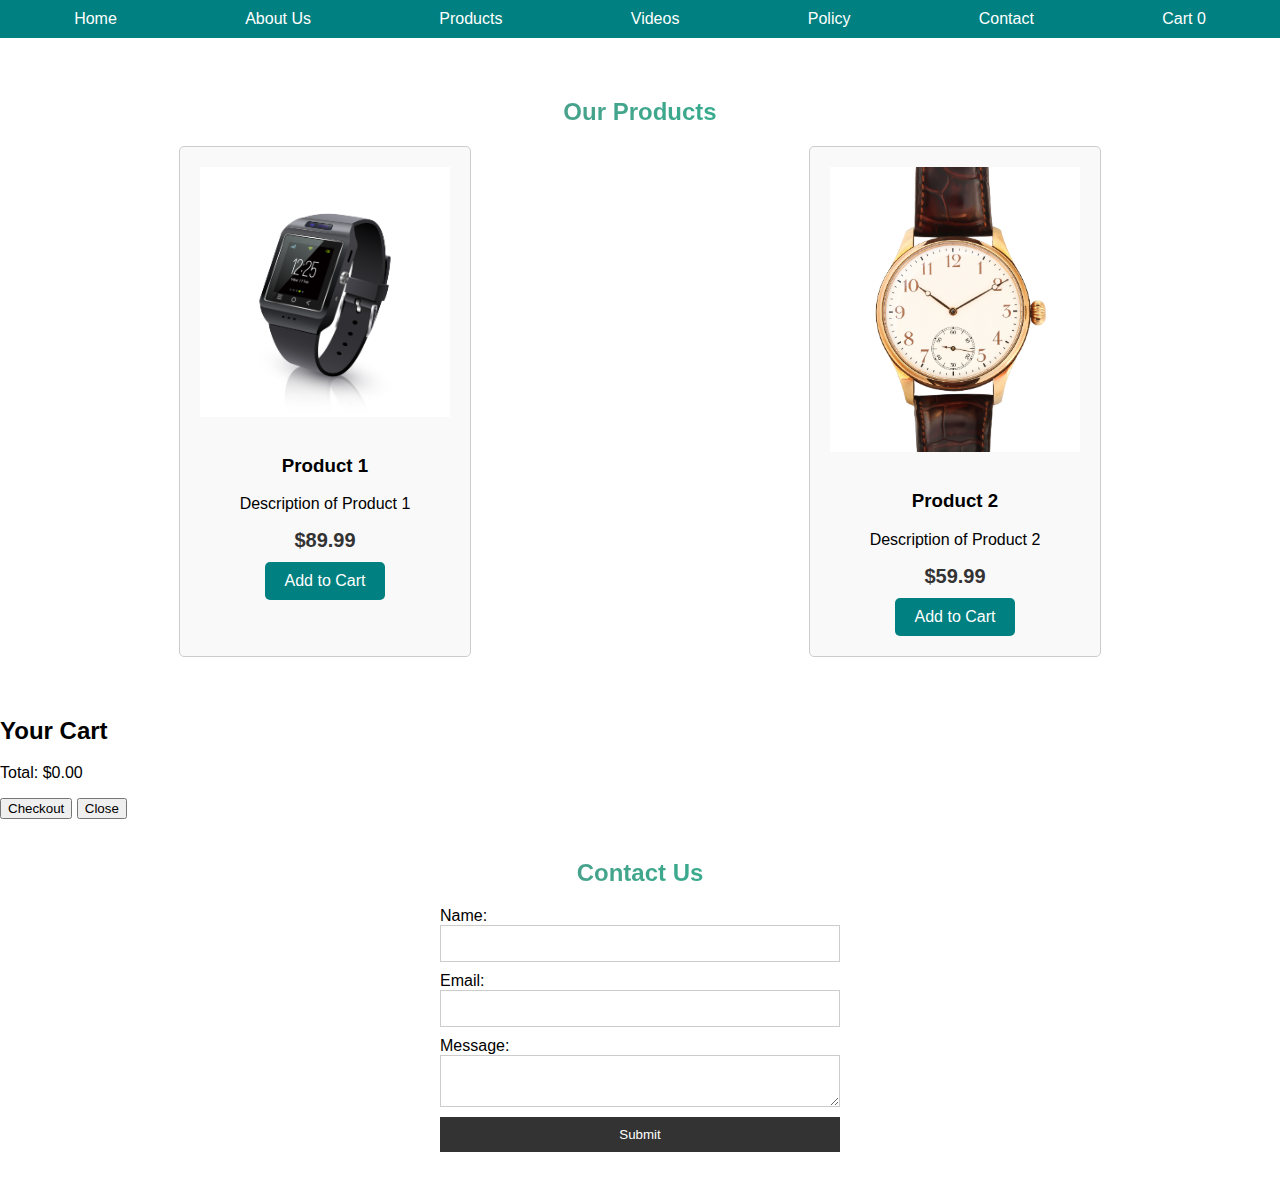
<file: index.html>
<!DOCTYPE html>
<html lang="en">
<head>
<!-- Start VWO Async SmartCode -->
<link rel="preconnect" href="https://dev.visualwebsiteoptimizer.com" />
<script type='text/javascript' id='vwoCode'>
window._vwo_code || (function() {
var account_id=973095,
version=2.1,
settings_tolerance=2000,
hide_element='body',
hide_element_style = 'opacity:0 !important;filter:alpha(opacity=0) !important;background:none !important;transition:none !important;',
/* DO NOT EDIT BELOW THIS LINE */
f=false,w=window,d=document,v=d.querySelector('#vwoCode'),cK='_vwo_'+account_id+'_settings',cc={};try{var c=JSON.parse(localStorage.getItem('_vwo_'+account_id+'_config'));cc=c&&typeof c==='object'?c:{}}catch(e){}var stT=cc.stT==='session'?w.sessionStorage:w.localStorage;code={nonce:v&&v.nonce,use_existing_jquery:function(){return typeof use_existing_jquery!=='undefined'?use_existing_jquery:undefined},library_tolerance:function(){return typeof library_tolerance!=='undefined'?library_tolerance:undefined},settings_tolerance:function(){return cc.sT||settings_tolerance},hide_element_style:function(){return'{'+(cc.hES||hide_element_style)+'}'},hide_element:function(){if(performance.getEntriesByName('first-contentful-paint')[0]){return''}return typeof cc.hE==='string'?cc.hE:hide_element},getVersion:function(){return version},finish:function(e){if(!f){f=true;var t=d.getElementById('_vis_opt_path_hides');if(t)t.parentNode.removeChild(t);if(e)(new Image).src='https://dev.visualwebsiteoptimizer.com/ee.gif?a='+account_id+e}},finished:function(){return f},addScript:function(e){var t=d.createElement('script');t.type='text/javascript';if(e.src){t.src=e.src}else{t.text=e.text}v&&t.setAttribute('nonce',v.nonce);d.getElementsByTagName('head')[0].appendChild(t)},load:function(e,t){var n=this.getSettings(),i=d.createElement('script'),r=this;t=t||{};if(n){i.textContent=n;d.getElementsByTagName('head')[0].appendChild(i);if(!w.VWO||VWO.caE){stT.removeItem(cK);r.load(e)}}else{var o=new XMLHttpRequest;o.open('GET',e,true);o.withCredentials=!t.dSC;o.responseType=t.responseType||'text';o.onload=function(){if(t.onloadCb){return t.onloadCb(o,e)}if(o.status===200||o.status===304){_vwo_code.addScript({text:o.responseText})}else{_vwo_code.finish('&e=loading_failure:'+e)}};o.onerror=function(){if(t.onerrorCb){return t.onerrorCb(e)}_vwo_code.finish('&e=loading_failure:'+e)};o.send()}},getSettings:function(){try{var e=stT.getItem(cK);if(!e){return}e=JSON.parse(e);if(Date.now()>e.e){stT.removeItem(cK);return}return e.s}catch(e){return}},init:function(){if(d.URL.indexOf('__vwo_disable__')>-1)return;var e=this.settings_tolerance();w._vwo_settings_timer=setTimeout(function(){_vwo_code.finish();stT.removeItem(cK)},e);var t;if(this.hide_element()!=='body'){t=d.createElement('style');var n=this.hide_element(),i=n?n+this.hide_element_style():'',r=d.getElementsByTagName('head')[0];t.setAttribute('id','_vis_opt_path_hides');v&&t.setAttribute('nonce',v.nonce);t.setAttribute('type','text/css');if(t.styleSheet)t.styleSheet.cssText=i;else t.appendChild(d.createTextNode(i));r.appendChild(t)}else{t=d.getElementsByTagName('head')[0];var i=d.createElement('div');i.style.cssText='z-index: 2147483647 !important;position: fixed !important;left: 0 !important;top: 0 !important;width: 100% !important;height: 100% !important;background: white !important;';i.setAttribute('id','_vis_opt_path_hides');i.classList.add('_vis_hide_layer');t.parentNode.insertBefore(i,t.nextSibling)}var o=window._vis_opt_url||d.URL,s='https://dev.visualwebsiteoptimizer.com/j.php?a='+account_id+'&u='+encodeURIComponent(o)+'&vn='+version;if(w.location.search.indexOf('_vwo_xhr')!==-1){this.addScript({src:s})}else{this.load(s+'&x=true')}}};w._vwo_code=code;code.init();})();
</script>
<!-- End VWO Async SmartCode -->
    <meta charset="UTF-8">
    <meta name="viewport" content="width=device-width, initial-scale=1.0">
    <title>E-commerce Website</title>
    <link rel="stylesheet" href="styles.css">
</head>
<body>
    <!-- Navigation Bar -->
    <nav>
        <ul class="navbar">
            <li><a href="#home">Home</a></li>
            <li><a href="#about">About Us</a></li>
            <li><a href="products.html">Products</a></li>
            <li><a href="video.html">Videos</a></li>
            <li><a href="#policy">Policy</a></li>
            <li><a href="contact.html">Contact</a></li>
            <li><a href="#cart"><i class="fas fa-shopping-cart"></i> Cart <span id="cart-count">0</span></a></li>
        </ul>
    </nav>

    <!-- Products Section -->
    <section id="products">
        <h2>Our Products</h2>
        <div class="product-list">
            <div class="product-item" data-product-id="SKU_12345">
                <img src="product1.jpg" alt="Product 1" class="product-image" onclick="viewItemDetails('SKU_12345')">
                <h3>Product 1</h3>
                <p>Description of Product 1</p>
                <p class="price">$89.99</p>
                <button class="add-to-cart" onclick="addToCart('SKU_12345', 1)">Add to Cart</button>
            </div>
            <div class="product-item" data-product-id="SKU_12346">
                <img src="product2.jpg" alt="Product 2" class="product-image" onclick="viewItemDetails('SKU_12346')">
                <h3>Product 2</h3>
                <p>Description of Product 2</p>
                <p class="price">$59.99</p>
                <button class="add-to-cart" onclick="addToCart('SKU_12346', 1)">Add to Cart</button>
            </div>
        </div>
    </section>

    <!-- Cart Modal -->
    <div id="cart-modal" class="cart-modal">
        <div class="cart-modal-content">
            <h2>Your Cart</h2>
            <ul id="cart-items-list"></ul>
            <p>Total: $<span id="cart-total">0.00</span></p>
            <button id="checkout" onclick="initiateCheckout()">Checkout</button>
            <button id="close-cart">Close</button>
        </div>
    </div>

    <!-- Contact Form Section -->
    <section id="contact">
        <h2>Contact Us</h2>
        <form action="/submit" method="POST">
            <label for="name">Name:</label>
            <input type="text" id="name" name="name" required>

            <label for="email">Email:</label>
            <input type="email" id="email" name="email" required>

            <label for="message">Message:</label>
            <textarea id="message" name="message" required></textarea>

            <button type="submit">Submit</button>
        </form>

</body>
</html>
</file>
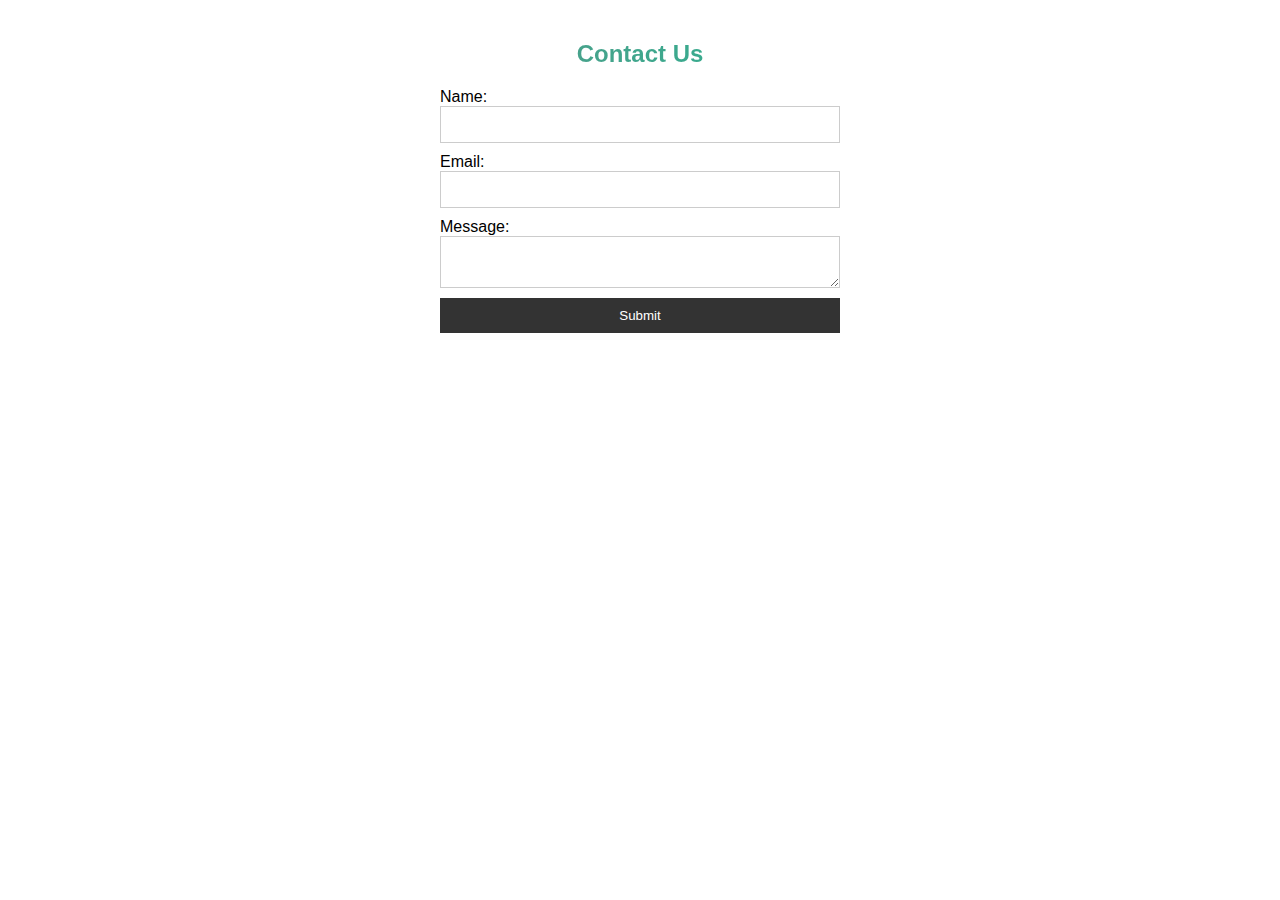
<file: contact.html>
<!DOCTYPE html>
<html lang="en">
<head>
    <meta charset="UTF-8">
    <meta name="viewport" content="width=device-width, initial-scale=1.0">
    <title>E-commerce Website</title>
    <link rel="stylesheet" href="styles.css">
</head>
<body>
    <section id="contact">
        <h2>Contact Us</h2>
        <form action="/submit" method="POST">
            <label for="name">Name:</label>
            <input type="text" id="name" name="name" required>

            <label for="email">Email:</label>
            <input type="email" id="email" name="email" required>

            <label for="message">Message:</label>
            <textarea id="message" name="message" required></textarea>

            <button type="submit">Submit</button>
        </form>
    </section>
</body>
</html>
</file>
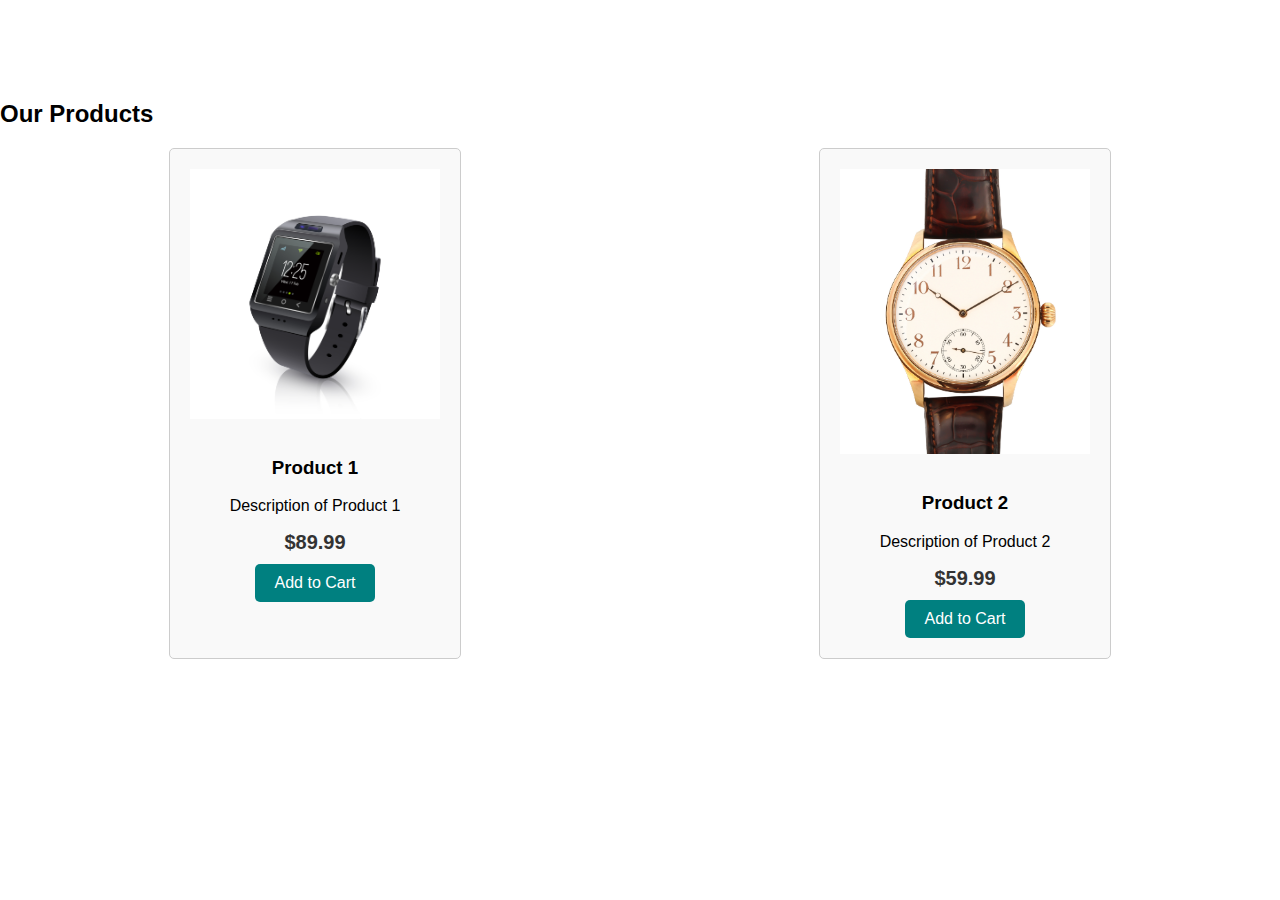
<file: products.html>
<!DOCTYPE html>
<html lang="en">
<head>
    <meta charset="UTF-8">
    <meta name="viewport" content="width=device-width, initial-scale=1.0">
    <title>E-commerce Website</title>
    <link rel="stylesheet" href="styles.css">
</head>
<body>
<section id="products"></section>
    <h2>Our Products</h2>
    <div class="product-list">
        <div class="product-item">
            <img src="product1.jpg" alt="Product 1" class="product-image">
            <h3>Product 1</h3>
            <p>Description of Product 1</p>
            <p class="price">$89.99</p>
            <button class="add-to-cart">Add to Cart</button>
        </div>
        <div class="product-item">
            <img src="product2.jpg" alt="Product 2" class="product-image">
            <h3>Product 2</h3>
            <p>Description of Product 2</p>
            <p class="price">$59.99</p>
            <button class="add-to-cart">Add to Cart</button>
        </div>
        <!-- Add more products as needed -->
    </div>
</section>
</body>
</html>
</file>
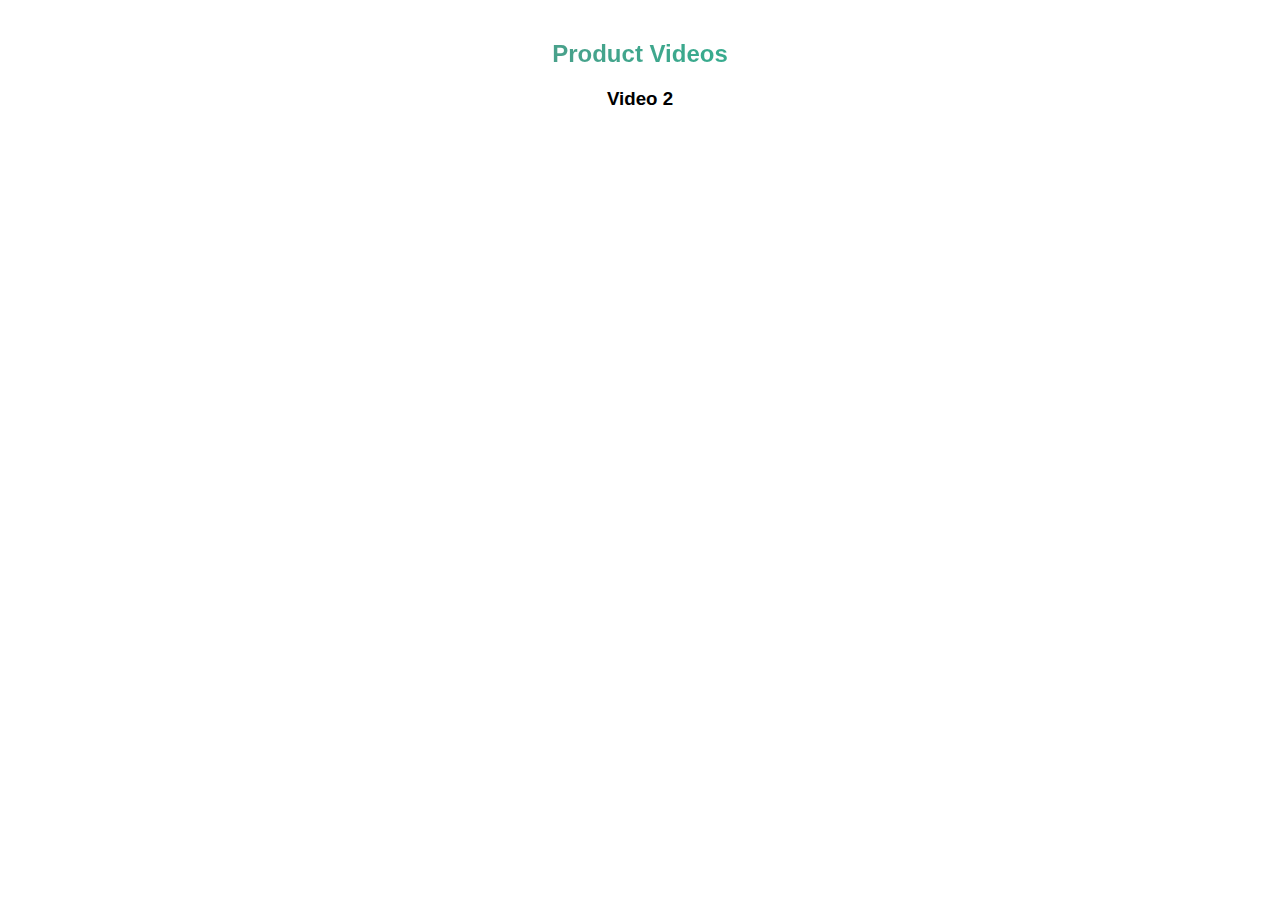
<file: video.html>
<!DOCTYPE html>
<html lang="en">
<head>
    <meta charset="UTF-8">
    <meta name="viewport" content="width=device-width, initial-scale=1.0">
    <title>E-commerce Website</title>
    <link rel="stylesheet" href="styles.css">
</head>
<body>
 <!-- Videos Section -->
 <section id="videos">
    <h2>Product Videos</h2>
    <div class="video-container">
        <h3>Video 2</h3>
        <iframe width="560" height="315" src="https://www.youtube.com/embed/ZwnXW_7fzk0?si=IeOt9ZDGh-zNa-om" title="YouTube video player" frameborder="0" allow="accelerometer; autoplay; clipboard-write; encrypted-media; gyroscope; picture-in-picture; web-share" referrerpolicy="strict-origin-when-cross-origin" allowfullscreen></iframe>
    </div>
</section>
</body>
</html>
</file>
<file: styles.css>
/* General Styling */
body {
    font-family: Arial, sans-serif;
    margin: 0;
    padding: 0;
}

/* Navbar */
nav {
    background-color: #008080; /* Green color as in the banner image */
    padding: 10px;
}

.navbar {
    list-style: none;
    margin: 0;
    padding: 0;
    display: flex;
    justify-content: space-around;
}

.navbar li {
    display: inline;
}

.navbar li a {
    color: white;
    text-decoration: none;
    padding: 14px 20px;
}

.navbar li a:hover {
    background-color: #006666; /* Darker green on hover */
    color: white;
}

/* Sections */
section {
    padding: 20px;
}

#home h1, #about h2, #products h2, #contact h2, #videos h2, #policy h2 {
    text-align: center;
    background: linear-gradient(to right, gray, #00cc99); /* Gradient from gray to green */
    -webkit-background-clip: text;
    -webkit-text-fill-color: transparent; /* Makes gradient visible on text */
}

/* Product Section */
#products {
    padding: 40px 20px;
    background-color: #fff;
    text-align: center;
}

.product-list {
    display: flex;
    justify-content: space-around;
    flex-wrap: wrap;
    gap: 20px;
}

.product-item {
    background-color: #f9f9f9;
    padding: 20px;
    width: 250px;
    border: 1px solid #ccc;
    border-radius: 5px;
    text-align: center;
    transition: box-shadow 0.3s;
}

.product-item:hover {
    box-shadow: 0px 4px 8px rgba(0, 0, 0, 0.1);
}

.product-image {
    width: 100%;
    height: auto;
    margin-bottom: 15px;
}

.price {
    font-size: 20px;
    font-weight: bold;
    color: #333;
    margin: 10px 0;
}

.add-to-cart {
    background-color: #008080; /* Green button */
    color: white;
    padding: 10px 20px;
    border: none;
    border-radius: 5px;
    cursor: pointer;
    font-size: 16px;
}

.add-to-cart:hover {
    background-color: #006666; /* Darker green hover */
}

/* Home Section */
#home {
    background-image: url('banner.png'); /* Replace 'banner.jpg' with your image file path */
    background-size: cover;
    background-position: center;
    background-repeat: no-repeat;
    height: 400px;
    color: white;
    display: flex;
    flex-direction: column;
    justify-content: center;
    align-items: center;
    text-align: center;
    padding: 50px 20px;
}

#home h1 {
    font-size: 48px;
    margin-bottom: 20px;
}

#home p {
    font-size: 20px;
}

/* Contact Form */
form {
    display: flex;
    flex-direction: column;
    max-width: 400px;
    margin: 0 auto;
}

form input, form textarea, form button {
    margin-bottom: 10px;
    padding: 10px;
    border: 1px solid #ccc;
}

form button {
    background-color: #333;
    color: white;
    border: none;
    cursor: pointer;
}

form button:hover {
    background-color: #575757;
}

/* Video Section */
.video-container {
    margin: 20px 0;
    text-align: center;
}

/* Policy Section */
#policy {
    margin: 20px 0;
    text-align: center;
}

#policy a {
    font-size: 18px;
    color: #333;
    text-decoration: none;
    background-color: #f4f4f4;
    padding: 10px 20px;
    border: 1px solid #ccc;
    display: inline-block;
}

#policy a:hover {
    background-color: #333;
    color: white;
}
#about {
    text-align: center; /* Centers text horizontally */
    display: flex;
    flex-direction: column;
    align-items: center; /* Centers the content horizontally */
    justify-content: center; /* Centers the content vertically */
    height: 100vh; /* Optional: makes the section take up full viewport height */
}

#about h2, #about p {
    max-width: 800px; /* Limits the width of the text for better readability */
    margin: 0 auto; /* Ensures the content stays centered */
    padding: 10px; /* Adds some space around the content */
}
</file>
